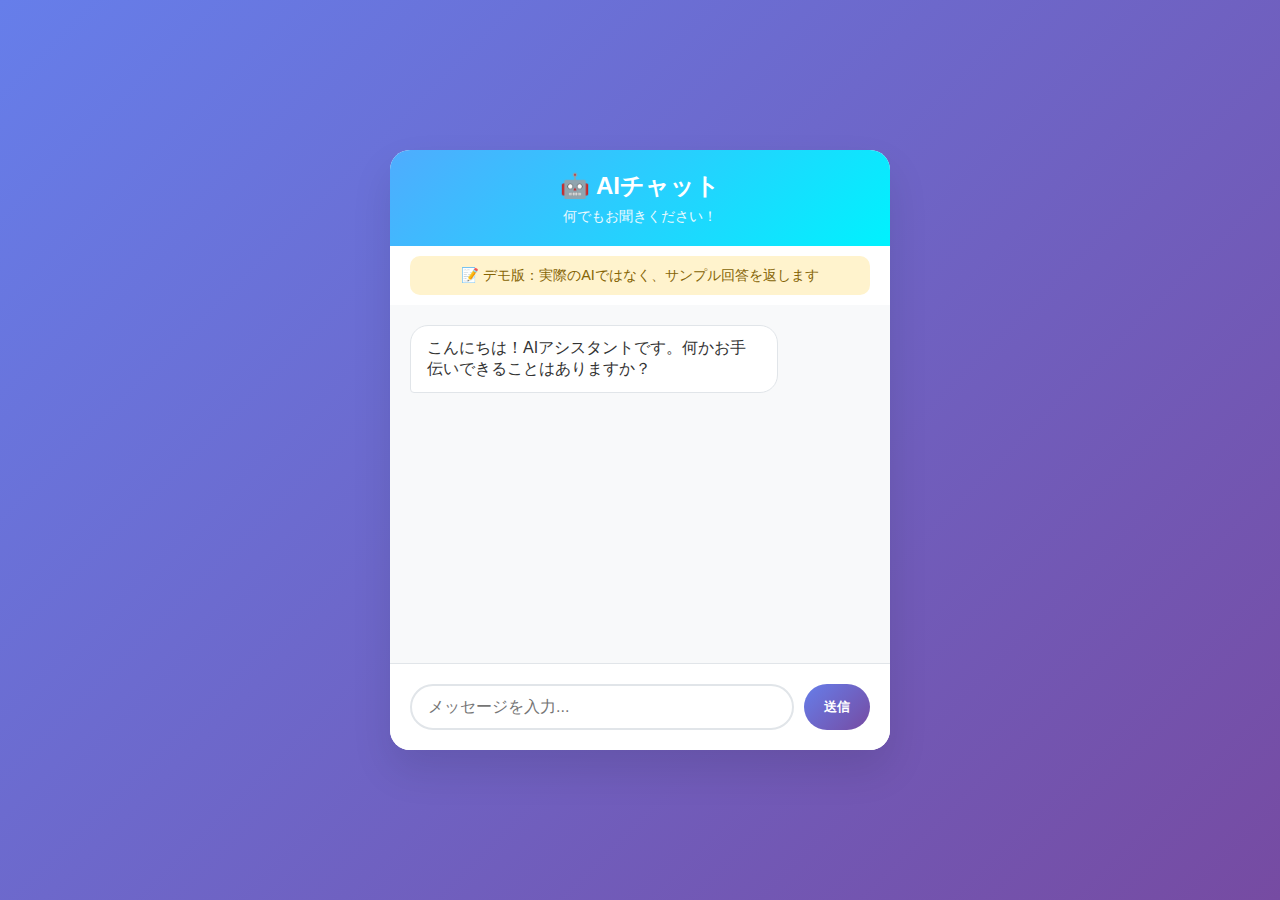
<file: aichat.html>
<!DOCTYPE html>
<html lang="ja">
<head>
    <meta charset="UTF-8">
    <meta name="viewport" content="width=device-width, initial-scale=1.0">
    <title>AIチャットデモ</title>
    <style>
        * {
            margin: 0;
            padding: 0;
            box-sizing: border-box;
        }
        
        body {
            font-family: -apple-system, BlinkMacSystemFont, 'Segoe UI', sans-serif;
            background: linear-gradient(135deg, #667eea 0%, #764ba2 100%);
            height: 100vh;
            display: flex;
            align-items: center;
            justify-content: center;
        }
        
        .chat-container {
            width: 90%;
            max-width: 500px;
            height: 600px;
            background: white;
            border-radius: 20px;
            box-shadow: 0 20px 40px rgba(0,0,0,0.1);
            display: flex;
            flex-direction: column;
            overflow: hidden;
        }
        
        .chat-header {
            background: linear-gradient(135deg, #4facfe 0%, #00f2fe 100%);
            color: white;
            padding: 20px;
            text-align: center;
        }
        
        .chat-header h1 {
            font-size: 1.5rem;
            margin-bottom: 5px;
        }
        
        .chat-header p {
            opacity: 0.9;
            font-size: 0.9rem;
        }
        
        .chat-messages {
            flex: 1;
            padding: 20px;
            overflow-y: auto;
            background: #f8f9fa;
        }
        
        .message {
            margin-bottom: 15px;
            animation: fadeIn 0.3s ease-in;
        }
        
        .message.user {
            text-align: right;
        }
        
        .message-bubble {
            display: inline-block;
            max-width: 80%;
            padding: 12px 16px;
            border-radius: 18px;
            word-wrap: break-word;
        }
        
        .message.user .message-bubble {
            background: linear-gradient(135deg, #667eea 0%, #764ba2 100%);
            color: white;
            border-bottom-right-radius: 4px;
        }
        
        .message.ai .message-bubble {
            background: white;
            color: #333;
            border: 1px solid #e1e5e9;
            border-bottom-left-radius: 4px;
        }
        
        .chat-input {
            padding: 20px;
            border-top: 1px solid #e1e5e9;
            background: white;
        }
        
        .input-group {
            display: flex;
            gap: 10px;
        }
        
        .input-group input {
            flex: 1;
            padding: 12px 16px;
            border: 2px solid #e1e5e9;
            border-radius: 25px;
            outline: none;
            font-size: 16px;
            transition: border-color 0.3s;
        }
        
        .input-group input:focus {
            border-color: #667eea;
        }
        
        .send-btn {
            padding: 12px 20px;
            background: linear-gradient(135deg, #667eea 0%, #764ba2 100%);
            color: white;
            border: none;
            border-radius: 25px;
            cursor: pointer;
            font-weight: 600;
            transition: transform 0.2s;
        }
        
        .send-btn:hover {
            transform: translateY(-1px);
        }
        
        .send-btn:disabled {
            opacity: 0.6;
            cursor: not-allowed;
            transform: none;
        }
        
        .typing-indicator {
            display: none;
            text-align: left;
            margin-bottom: 15px;
        }
        
        .typing-bubble {
            display: inline-block;
            padding: 12px 16px;
            background: white;
            border: 1px solid #e1e5e9;
            border-radius: 18px;
            border-bottom-left-radius: 4px;
        }
        
        .typing-dots {
            display: flex;
            gap: 4px;
        }
        
        .typing-dots div {
            width: 8px;
            height: 8px;
            background: #999;
            border-radius: 50%;
            animation: typing 1.4s infinite ease-in-out;
        }
        
        .typing-dots div:nth-child(1) { animation-delay: -0.32s; }
        .typing-dots div:nth-child(2) { animation-delay: -0.16s; }
        
        @keyframes typing {
            0%, 80%, 100% { transform: scale(0.8); opacity: 0.5; }
            40% { transform: scale(1); opacity: 1; }
        }
        
        @keyframes fadeIn {
            from { opacity: 0; transform: translateY(10px); }
            to { opacity: 1; transform: translateY(0); }
        }
        
        .demo-note {
            text-align: center;
            margin: 10px 20px;
            padding: 10px;
            background: #fff3cd;
            border-radius: 10px;
            font-size: 0.9rem;
            color: #856404;
        }
    </style>
</head>
<body>
    <div class="chat-container">
        <div class="chat-header">
            <h1>🤖 AIチャット</h1>
            <p>何でもお聞きください！</p>
        </div>
        
        <div class="demo-note">
            📝 デモ版：実際のAIではなく、サンプル回答を返します
        </div>
        
        <div class="chat-messages" id="chatMessages">
            <div class="message ai">
                <div class="message-bubble">
                    こんにちは！AIアシスタントです。何かお手伝いできることはありますか？
                </div>
            </div>
        </div>
        
        <div class="typing-indicator" id="typingIndicator">
            <div class="typing-bubble">
                <div class="typing-dots">
                    <div></div>
                    <div></div>
                    <div></div>
                </div>
            </div>
        </div>
        
        <div class="chat-input">
            <div class="input-group">
                <input type="text" id="userInput" placeholder="メッセージを入力..." maxlength="500">
                <button class="send-btn" id="sendBtn" onclick="sendMessage()">送信</button>
            </div>
        </div>
    </div>

    <script>
        // デモ用のサンプル回答集
        const demoResponses = {
            'こんにちは': 'こんにちは！今日はどのようなことでお困りでしょうか？',
            'ありがとう': 'どういたしまして！他にも何かお手伝いできることがあれば、お気軽におっしゃってください。',
            '天気': '申し訳ございませんが、リアルタイムの天気情報は取得できません。天気予報サイトをご確認ください。',
            '時間': `現在の時刻は ${new Date().toLocaleTimeString('ja-JP')} です。`,
            'プログラミング': 'プログラミングについてお答えできます！HTML、CSS、JavaScript、Pythonなど、何について知りたいですか？',
            'ウェブサイト': 'ウェブサイト制作についてですね！どのような機能や デザインをお考えでしょうか？',
            'AI': 'AIについてご質問ですね。人工知能、機械学習、どのような内容について知りたいですか？',
            '作り方': 'こちらのチャットは、HTML/CSS/JavaScriptで作られています。実際のAI機能を追加するには、Claude APIやOpenAI APIを使用します。'
        };
        
        const chatMessages = document.getElementById('chatMessages');
        const userInput = document.getElementById('userInput');
        const sendBtn = document.getElementById('sendBtn');
        const typingIndicator = document.getElementById('typingIndicator');
        
        // エンターキーで送信
        userInput.addEventListener('keypress', function(e) {
            if (e.key === 'Enter' && !e.shiftKey) {
                e.preventDefault();
                sendMessage();
            }
        });
        
        function sendMessage() {
            const message = userInput.value.trim();
            if (!message) return;
            
            // ユーザーメッセージを追加
            addMessage(message, 'user');
            userInput.value = '';
            sendBtn.disabled = true;
            
            // タイピングインジケーター表示
            showTyping();
            
            // 少し遅延してからAI回答を表示（リアルっぽく）
            setTimeout(() => {
                const response = getResponse(message);
                hideTyping();
                addMessage(response, 'ai');
                sendBtn.disabled = false;
                userInput.focus();
            }, 1000 + Math.random() * 1000); // 1-2秒のランダム遅延
        }
        
        function addMessage(text, sender) {
            const messageDiv = document.createElement('div');
            messageDiv.className = `message ${sender}`;
            
            const bubbleDiv = document.createElement('div');
            bubbleDiv.className = 'message-bubble';
            bubbleDiv.textContent = text;
            
            messageDiv.appendChild(bubbleDiv);
            chatMessages.appendChild(messageDiv);
            
            // スクロールを最下部に
            chatMessages.scrollTop = chatMessages.scrollHeight;
        }
        
        function getResponse(userMessage) {
            const message = userMessage.toLowerCase();
            
            // キーワードマッチング
            for (const [keyword, response] of Object.entries(demoResponses)) {
                if (message.includes(keyword)) {
                    return response;
                }
            }
            
            // デフォルト回答
            const defaultResponses = [
                'なるほど、興味深いですね。もう少し詳しく教えてください。',
                'それについて考えてみますね。他にも質問はありますか？',
                'ご質問ありがとうございます。具体的にどのような点が気になりますか？',
                'とても良い質問ですね！詳細を教えていただけますか？',
                '申し訳ございませんが、その質問にはお答えできません。別の質問はいかがでしょうか？'
            ];
            
            return defaultResponses[Math.floor(Math.random() * defaultResponses.length)];
        }
        
        function showTyping() {
            typingIndicator.style.display = 'block';
            chatMessages.scrollTop = chatMessages.scrollHeight;
        }
        
        function hideTyping() {
            typingIndicator.style.display = 'none';
        }
    </script>
</body>
</html>
</file>
